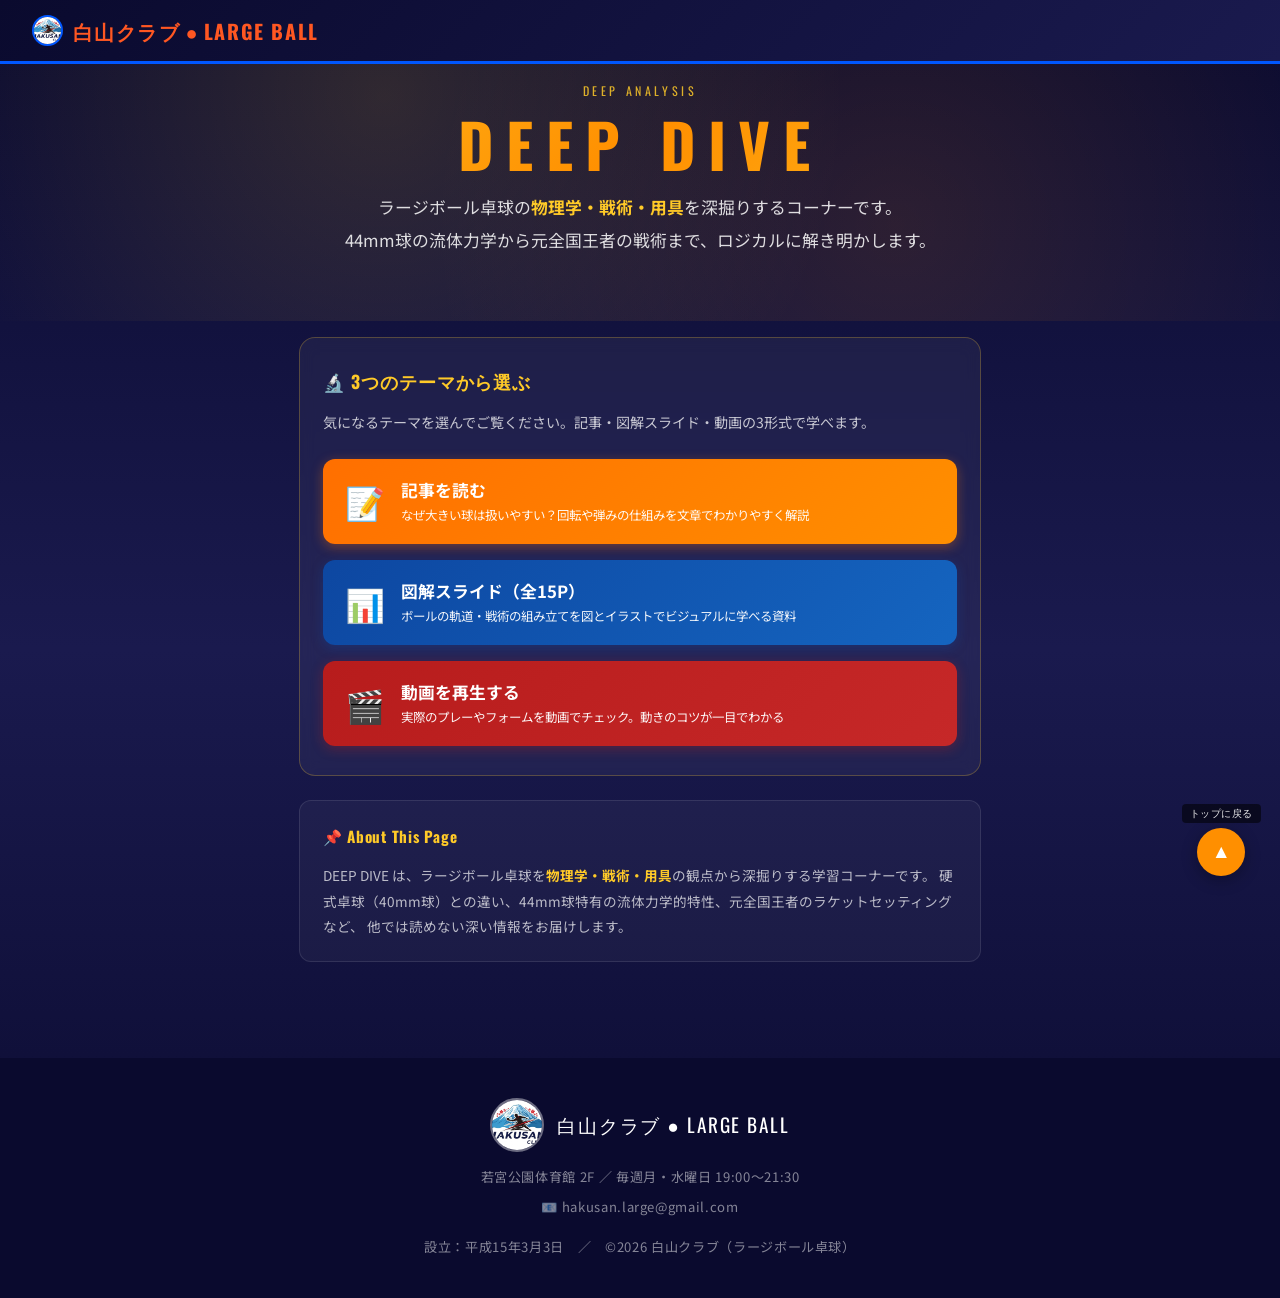
<file: deepdive.html>
<!DOCTYPE html>
<html lang="ja">
<head>
  <meta charset="UTF-8">
  <meta name="viewport" content="width=device-width, initial-scale=1.0">
  <title>DEEP DIVE｜ラージボール卓球の物理学・戦術・用具を深掘り解説 - 白山クラブ</title>

  <!-- Google Analytics -->
  <script async src="https://www.googletagmanager.com/gtag/js?id=G-62E06GLKBV"></script>
  <script>
    window.dataLayer = window.dataLayer || [];
    function gtag(){dataLayer.push(arguments);}
    gtag('js', new Date());
    gtag('config', 'G-62E06GLKBV');
  </script>

  <!-- SEO -->
  <meta name="description" content="ラージボール卓球（44mm球）の物理学・戦術・用具を徹底解説。元全国王者の戦術論、44mm球の流体力学的特性、サーブのルールまで、ロジカルに深掘り。記事・図解スライド15P・動画で学べます。">
  <meta name="keywords" content="ラージボール 物理学,ラージボール 戦術,ラージボール 44mm,ラージボール 用具,ラージボール 違い,ラージボール 練習,ラージボール ルール,ラージボール 上達">

  <!-- OGP -->
  <meta property="og:title" content="DEEP DIVE｜ラージボール卓球の物理学・戦術・用具を深掘り解説">
  <meta property="og:description" content="44mm球の流体力学から元全国王者の戦術まで、ラージボール卓球をロジカルに深掘り解説。記事・図解スライド・動画で学べる。">
  <meta property="og:type" content="article">
  <meta property="og:url" content="https://moviepingpong-art.github.io/hakusan-club/deepdive.html">
  <meta property="og:image" content="https://moviepingpong-art.github.io/hakusan-club/og-image.jpg">
  <meta property="og:image:width" content="1200">
  <meta property="og:image:height" content="630">
  <meta property="og:image:alt" content="DEEP DIVE - ラージボール卓球の物理学・戦術・用具">
  <meta property="og:site_name" content="白山ラージボール卓球クラブ">
  <meta property="og:locale" content="ja_JP">
  <meta name="twitter:card" content="summary_large_image">
  <meta name="twitter:title" content="DEEP DIVE｜ラージボール卓球を深掘り解説">
  <meta name="twitter:description" content="44mm球の物理学から元全国王者の戦術まで、ラージボールをロジカルに分析。">
  <meta name="twitter:image" content="https://moviepingpong-art.github.io/hakusan-club/og-image.jpg">
  <link rel="canonical" href="https://moviepingpong-art.github.io/hakusan-club/deepdive.html">

  <!-- favicon -->
  <link rel="icon" type="image/x-icon" href="favicon.ico">
  <link rel="icon" type="image/png" sizes="32x32" href="favicon-32x32.png">
  <link rel="icon" type="image/png" sizes="16x16" href="favicon-16x16.png">
  <link rel="apple-touch-icon" sizes="180x180" href="apple-touch-icon.png">
  <link rel="icon" type="image/png" sizes="192x192" href="android-chrome-192x192.png">
  <link rel="icon" type="image/png" sizes="512x512" href="android-chrome-512x512.png">
  <meta name="theme-color" content="#0a0a2e">

  <!-- 構造化データ（JSON-LD）：Article -->
  <script type="application/ld+json">
  {
    "@context": "https://schema.org",
    "@type": "Article",
    "headline": "ラージボール卓球の物理学・戦術・用具 - DEEP DIVE",
    "description": "ラージボール卓球（44mm球）の物理学的特性、元全国王者の戦術論、用具選びを徹底解説。",
    "url": "https://moviepingpong-art.github.io/hakusan-club/deepdive.html",
    "image": "https://moviepingpong-art.github.io/hakusan-club/og-image.jpg",
    "datePublished": "2026-05-21",
    "dateModified": "2026-05-30",
    "author": {
      "@type": "Organization",
      "name": "白山ラージボール卓球クラブ",
      "url": "https://moviepingpong-art.github.io/hakusan-club/"
    },
    "publisher": {
      "@type": "Organization",
      "name": "白山ラージボール卓球クラブ",
      "logo": {
        "@type": "ImageObject",
        "url": "https://moviepingpong-art.github.io/hakusan-club/og-image.jpg"
      }
    },
    "mainEntityOfPage": {
      "@type": "WebPage",
      "@id": "https://moviepingpong-art.github.io/hakusan-club/deepdive.html"
    },
    "about": [
      { "@type": "Thing", "name": "ラージボール卓球" },
      { "@type": "Thing", "name": "卓球の物理学" },
      { "@type": "Thing", "name": "卓球戦術" }
    ]
  }
  </script>

  <!-- パンくず構造化データ -->
  <script type="application/ld+json">
  {
    "@context": "https://schema.org",
    "@type": "BreadcrumbList",
    "itemListElement": [
      { "@type": "ListItem", "position": 1, "name": "白山ラージボール卓球クラブ", "item": "https://moviepingpong-art.github.io/hakusan-club/" },
      { "@type": "ListItem", "position": 2, "name": "DEEP DIVE", "item": "https://moviepingpong-art.github.io/hakusan-club/deepdive.html" }
    ]
  }
  </script>

  <link href="https://fonts.googleapis.com/css2?family=Noto+Sans+JP:wght@300;400;500;700;900&family=Oswald:wght@500;700&display=swap" rel="stylesheet">
  <link rel="stylesheet" href="style.css">
  <script>
  window.articleHTML = `
  <style>
    .article-body { font-family: 'Noto Sans JP', sans-serif; line-height: 1.95; color: rgba(255,255,255,0.88); font-size: 0.95rem; }
    .article-body h2 { font-family: 'Oswald', sans-serif; font-size: 1.4rem; color: #ffca28; margin: 2.5rem 0 1rem; padding-bottom: 0.6rem; border-bottom: 2px solid rgba(255,202,40,0.4); letter-spacing: 0.04em; }
    .article-body h2:first-child { margin-top: 0; }
    .article-body p { margin-bottom: 1.2rem; }
    .article-body strong { color: #ffca28; font-weight: 700; }
    .article-body blockquote { background: rgba(255,202,40,0.08); border-left: 4px solid #ffca28; padding: 1.2rem 1.5rem; margin: 1.5rem 0; border-radius: 0 8px 8px 0; font-size: 0.9rem; line-height: 1.85; color: rgba(255,255,255,0.78); }
    .article-body ul { padding-left: 1.5rem; margin-bottom: 1.2rem; }
    .article-body ul li { margin-bottom: 0.8rem; line-height: 1.85; }
    .article-body .lead { font-size: 1rem; font-weight: 500; color: rgba(255,255,255,0.95); padding: 1.2rem 1.4rem; background: linear-gradient(135deg, rgba(255,111,0,0.12), rgba(255,143,0,0.06)); border: 1px solid rgba(255,143,0,0.3); border-radius: 10px; margin-bottom: 1.5rem; }
    .article-body table { width: 100%; border-collapse: collapse; margin: 1.5rem 0; font-size: 0.85rem; background: rgba(255,255,255,0.04); border-radius: 8px; overflow: hidden; }
    .article-body table th { background: rgba(255,202,40,0.18); color: #ffca28; padding: 0.7rem 1rem; text-align: left; font-weight: 700; letter-spacing: 0.03em; border-bottom: 2px solid rgba(255,202,40,0.4); }
    .article-body table td { padding: 0.7rem 1rem; border-bottom: 1px solid rgba(255,255,255,0.07); color: rgba(255,255,255,0.82); }
    .article-body table tr:last-child td { border-bottom: none; }
    .article-body .closing { margin-top: 2.5rem; padding: 1.8rem; background: linear-gradient(135deg, rgba(255,111,0,0.15), rgba(229,57,53,0.08)); border: 1px solid rgba(255,143,0,0.35); border-radius: 12px; text-align: center; }
    .article-body .closing strong { font-size: 1.05rem; color: #ffd54f; display: block; margin-bottom: 0.4rem; }
  </style>
  <div class="article-body">
  
    <h2>1. 導入：その「お年寄りのスポーツ」という誤解が、あなたの上達を止めている</h2>
    <p>「ラージボールは、引退した世代がレクリエーションで楽しむもの」。もしあなたがそんな風に考えているなら、卓球指導者として断言しましょう。あなたは、硬式卓球（40mm球）を劇的に進化させる<strong>「究極のトレーニング機会」</strong>を見逃しています。</p>
    <p>かつて「新卓球」として提唱されたラージボールは、今やトッププレーヤーが続々と参戦し、高度な物理学と身体操作がぶつかり合う本格競技へと変貌を遂げました。実は、サービスルールのトス制限（16cmルール）がないなど、初心者にも入り口が広く設計されている一方、その本質は硬式以上にストイックです。<strong>「一撃で決まらない」からこそ問われる、ラリーの質と戦略性。</strong>硬式卓球で伸び悩むプレーヤーにこそ知ってほしい、その深淵な世界をロジカルに解き明かしていきます。</p>
  
    <h2>2. 「大きく、軽い」がもたらす速度減衰の物理学</h2>
    <p>ラージボールを打った際、誰もが驚くのが「打球の失速」です。これは単なる感覚ではなく、明確な流体力学的根拠があります。硬式球（40mm・2.7g）に対し、ラージボールは「44mm・2.2〜2.4g」。直径わずか4mmの差が、投影断面積を約21%も増大させ、空気抵抗（抗力）を飛躍的に高めています。</p>
    <blockquote>「40mmから44mmへとわずか4mm増加したことは、断面積において約21%の増大を意味し、これが空気抵抗（抗力）の増大に直結する。……この物理的特性は、技術面において『一撃で相手を抜き去る』ことの難しさを生じさせ、結果としてラリーの継続性を強制的に高める要因となっている。」<br><span style="color:rgba(255,255,255,0.55);font-size:0.82rem">― 物理的考察に関する専門的分析報告書より</span></blockquote>
    <p>さらに、重量の「軽さ」は、回転を持続させる「慣性モーメント」の低下を招きます。空気の粘性によって回転が急速に減衰するため、硬式のように「一度かけた回転の余韻」で勝負することができません。公認コーチの視点から言えば、ラージボールは<strong>「自ら回転をかけ続け、スイングし抜くこと」</strong>を常に要求する、非常にタフな物理条件を備えているのです。</p>
  
    <h3 style="color:#ffca28;font-family:'Oswald',sans-serif;font-size:1.05rem;margin-top:2rem;margin-bottom:0.6rem;letter-spacing:0.05em">【物理的特性の比較】</h3>
    <table>
      <thead>
        <tr><th>項目</th><th>硬式（40mm）</th><th>ラージボール（44mm）</th><th>技術的影響</th></tr>
      </thead>
      <tbody>
        <tr><td>直径</td><td>40mm</td><td>44mm</td><td>空気抵抗増大による急激な失速</td></tr>
        <tr><td>重量</td><td>約2.7g</td><td>約2.2g〜2.4g</td><td>慣性低下により回転が持続しにくい</td></tr>
        <tr><td>サーブ</td><td>16cm以上の挙手</td><td>16cm以上の挙手</td><td>※硬式と同じルール</td></tr>
        <tr><td>ラバー制限</td><td>自由</td><td>表ソフトのみ</td><td>回転量よりも「質」と「有無」の勝負</td></tr>
      </tbody>
    </table>
  
    <h2>3. 硬式の弱点を克服する「魔法の練習法」</h2>
    <p>内田コーチなどの指導現場では、ラージボールが硬式の技術向上に直結することが強調されています。特に、以下の2点は「硬式の停滞」を打破する特効薬となります。</p>
    <ul>
      <li><strong>「ボールの真後ろを捉える」感覚の養成</strong><br>ラージボールは速度が落ちやすく、使用ラバーは表ソフトのみ。慌てて「早打ち」をすれば、ボールはラバーの上でスリップし、ミスに繋がります。しっかりボールを引きつけ、<strong>「ボールの芯（真後ろ）」を捉える意識</strong>が不可欠です。この「待つ感覚」は、硬式に戻った際の打点選択に圧倒的な余裕をもたらします。</li>
      <li><strong>「キネティックチェーン（運動連鎖）」の体得</strong><br>飛ばないボールを相手コートの深くまで運ぶには、手先だけの操作は通用しません。地面を蹴った力を腰、肩、そしてラケットへと伝える「キネティックチェーン」が必要です。これは硬式で「食い込ませるドライブ」を打つ際のバネの動きそのもの。ラージで全身を使って「ボールを運ぶ」感覚を掴めば、硬式のドライブの威力は劇的に向上します。</li>
    </ul>
    <p style="margin-top:1.5rem"><strong>ラージボールで解決できる硬式の悩み：</strong></p>
    <ul>
      <li>足が止まって手だけで打ってしまう → 全身運動の強制習得</li>
      <li>打点がバラバラで安定しない → ボールを待つ、引きつける技術の向上</li>
      <li>サーブ・レシーブの精度が低い → 繊細なタッチの再教育</li>
    </ul>
  
    <h2>4. 守備の余裕が「攻撃の威力」を最大化する</h2>
    <p>全国大会に4度出場したJコーチの経験によれば、ラージボールにおける勝敗の分水嶺は「攻撃力」以上に<strong>「守備のバランス」</strong>にあります。格上相手には、単なる強打だけでは通用しません。Jコーチは全国大会のような大舞台を前に、「攻撃よりも守備の練習」を重視します。</p>
    <blockquote>「守備に自信を持つことで、心に余裕が生まれる。その余裕が、相手のミスを誘う戦術眼を研ぎ澄ますのです。」</blockquote>
    <p><strong>【推奨メニュー：全台ランダムブロック】</strong><br>送球者に卓球台の全面へランダムに強打してもらい、それをすべてブロックする練習です。最初はコースを固定して始め、徐々に範囲を広げます。これにより、ラージボール特有の「変化するナックル」への対応力と、卓越した予測能力が養われます。</p>
  
    <h2>5. ネット高「+2cm」が強いる繊細なタッチ</h2>
    <p>ラージボールのネット高は<strong>17.25cm</strong>。硬式（15.25cm）よりわずか2cm高いだけですが、戦術に与える影響は甚大です。この2cmの壁が、打球角度の制約を極めて厳しくします。特に「打点が低い状態でのミート打ち」はネットミスのリスクが急増するため、<strong>「常に高い打点で捉える」</strong>意識が徹底的に叩き込まれます。これは硬式において、スピードある展開を制するための必須条件です。</p>
    <p>また、サービスにおいても「擦る」だけでなく、高いネットを越えて低く収めるための「運ぶ」繊細なタッチが要求されます。表ソフトという制約下で、いかに「回転の有無（ナックル）」を使い分けるか。この駆け引きの濃密さは、硬式の比ではありません。</p>
  
    <h2>6. 用具の深淵：相澤理論とスポンジの選択哲学</h2>
    <p>用具選びにおいて、元全国王者の相澤光選手（本城クラブ）のセッティングは非常にロジカルです。相澤選手は、<strong>フォアに「ハヤテ44（スピード重視）」、バックに「ロイヤルラージ（安定重視）」</strong>を組み合わせています。ラージ特有の「スマッシュの多用」が求められるフォアには最大速度を、ラリー戦の起点となるバックには安定性を配置しているのです。</p>
    <p>また、用具選びの際に「厚ければいい」という考えは危険です。</p>
    <ul>
      <li><strong>特厚・MAXスポンジ：</strong>威力は最大化するが、食い込ませるために相応の筋力が要求される。</li>
      <li><strong>一段下げる（例：特厚→厚）：</strong>自分の力加減がダイレクトに伝わりやすくなり、操作性が劇的に向上する。</li>
    </ul>
    <p>さらに、近年主流の「気泡系スポンジ（テナジー等）」の技術はラージでも重要です。気泡がバネのように伸縮することで、飛ばないボールを掴み、はじき出す「球持ちと反発の両立」を実現します。相澤選手の<strong>「自分のスタイルに合わせつつ、弾みと球持ちを両立させる」</strong>という金言は、全プレーヤーが心に刻むべき指標です。</p>
  
    <h2>7. 結びに：ラージボールから始まる、新しい卓球ライフ</h2>
    <p>ラージボールは、単なる高齢者のレクリエーションではありません。ボールの減速、ネットの高さ、表ソフトの特性……それら独自の物理条件が生み出す、極めて知的な戦術スポーツです。</p>
    <p class="lead">「あなたは、その一球にどれだけの戦略を込めていますか？」</p>
    <div class="closing">
      <strong>もし今のあなたが硬式で行き詰まりを感じているなら</strong>
      明日からの練習の最後に、<strong style="display:inline">たった5分間だけ</strong>ラージボールを握ってみてください。<br>
      ボールを「待つ」余裕、身体の芯で「運ぶ」感覚が、あなたの卓球を本質から書き換えてくれるはずです。
    </div>
  
  </div>
  `;
  </script>


  <!-- 共通スクリプト -->
  <script src="images.js" defer></script>
  <script src="data.js" defer></script>
  <script src="main.js" defer></script>

  <!-- ページ専用スタイル -->
  <style>
    body.deepdive-page {
      background: linear-gradient(180deg, #0a0a2e 0%, #1a1a4e 50%, #0a0a2e 100%);
      min-height: 100vh;
      color: white;
    }
    .deepdive-hero {
      padding: 5rem 1.5rem 3rem;
      text-align: center;
      position: relative;
      overflow: hidden;
    }
    .deepdive-hero::before {
      content: '';
      position: absolute;
      inset: 0;
      background: radial-gradient(circle at 30% 30%, rgba(255,202,40,0.15), transparent 50%),
                  radial-gradient(circle at 70% 70%, rgba(255,143,0,0.12), transparent 50%);
      pointer-events: none;
    }
    .deepdive-label {
      font-family: 'Oswald', sans-serif;
      font-size: 0.75rem;
      letter-spacing: 0.3em;
      text-transform: uppercase;
      color: rgba(255,202,40,0.85);
      margin-bottom: 0.8rem;
      position: relative;
      z-index: 1;
    }
    .deepdive-title {
      font-family: 'Oswald', sans-serif;
      font-size: clamp(2.2rem, 6vw, 3.8rem);
      font-weight: 700;
      letter-spacing: 0.2em;
      color: transparent;
      background: linear-gradient(135deg, #ffca28, #ff8f00, #ffca28);
      -webkit-background-clip: text;
      background-clip: text;
      text-transform: uppercase;
      line-height: 1;
      margin: 0 0 1rem;
      animation: deepdiveGlow 3s ease-in-out infinite;
      position: relative;
      z-index: 1;
    }
    @keyframes deepdiveGlow {
      0%, 100% { filter: drop-shadow(0 0 20px rgba(255,202,40,0.4)); }
      50%      { filter: drop-shadow(0 0 32px rgba(255,143,0,0.7)); }
    }
    .deepdive-subtitle {
      font-family: 'Noto Sans JP', sans-serif;
      font-size: clamp(0.9rem, 2.5vw, 1.05rem);
      color: rgba(255,255,255,0.85);
      max-width: 640px;
      margin: 0 auto 1rem;
      line-height: 1.95;
      position: relative;
      z-index: 1;
    }
    .deepdive-content-wrap {
      max-width: 720px;
      margin: 0 auto;
      padding: 1rem 1.2rem 4rem;
      position: relative;
      z-index: 2;
    }
    .deepdive-back-link {
      display: inline-flex;
      align-items: center;
      gap: 0.4rem;
      color: white;
      text-decoration: none;
      font-size: 0.85rem;
      font-weight: 600;
      padding: 0.45rem 1rem;
      background: rgba(255,255,255,0.1);
      border: 1px solid rgba(255,255,255,0.25);
      border-radius: 50px;
      transition: background 0.2s;
    }
    .deepdive-back-link:hover {
      background: rgba(255,255,255,0.2);
    }
    .deepdive-header {
      background: linear-gradient(135deg, #0a0a2e, #1a1a4e) !important;
    }
  </style>
</head>

<body class="deepdive-page">

<!-- HEADER -->
<header class="deepdive-header">
  <a href="index.html" class="logo">
    <img data-img="1" src="" class="logo-img" alt="白山クラブ ロゴ">
    <span class="logo-text">白山クラブ <span class="dot">●</span> Large Ball</span>
  </a>
  <nav id="globalNav"></nav>
</header>

<!-- ページヒーロー -->
<section class="deepdive-hero">
  <p class="deepdive-label">Deep Analysis</p>
  <h1 class="deepdive-title">DEEP DIVE</h1>
  <p class="deepdive-subtitle">
    ラージボール卓球の<strong style="color:#ffca28">物理学・戦術・用具</strong>を深掘りするコーナーです。<br>
    44mm球の流体力学から元全国王者の戦術まで、ロジカルに解き明かします。
  </p>
</section>

<!-- メインコンテンツ -->
<div class="deepdive-content-wrap">

  <div style="background:rgba(255,255,255,0.05);border:1px solid rgba(255,202,40,0.25);border-radius:16px;padding:1.8rem 1.4rem;margin-bottom:1.5rem;backdrop-filter:blur(8px)">
    <h2 style="color:#ffca28;font-family:'Oswald',sans-serif;font-size:1.1rem;margin:0 0 0.8rem;letter-spacing:0.05em">🔬 3つのテーマから選ぶ</h2>
    <p style="color:rgba(255,255,255,0.75);font-size:0.88rem;line-height:1.7;margin-bottom:1.5rem">
      気になるテーマを選んでご覧ください。記事・図解スライド・動画の3形式で学べます。
    </p>
    <div style="display:flex;flex-direction:column;gap:1rem">

      <!-- 記事を読む -->
      <button onclick="openViewer('article')" style="display:flex;align-items:center;gap:1rem;text-align:left;background:linear-gradient(135deg,#ff6f00,#ff8f00);color:white;border:none;border-radius:12px;padding:1.2rem 1.4rem;cursor:pointer;box-shadow:0 3px 12px rgba(255,111,0,0.35);font-family:'Noto Sans JP',sans-serif;transition:transform 0.15s" onmouseover="this.style.transform='translateY(-2px)'" onmouseout="this.style.transform=''">
        <span style="font-size:2rem;flex-shrink:0">📝</span>
        <span style="display:flex;flex-direction:column;gap:0.25rem;flex:1">
          <span style="font-size:1.05rem;font-weight:700">記事を読む</span>
          <span style="font-size:0.78rem;opacity:0.95;line-height:1.5">なぜ大きい球は扱いやすい？回転や弾みの仕組みを文章でわかりやすく解説</span>
        </span>
      </button>

      <!-- 図解スライド -->
      <button onclick="openViewer('pdf')" style="display:flex;align-items:center;gap:1rem;text-align:left;background:linear-gradient(135deg,#0d47a1,#1565c0);color:white;border:none;border-radius:12px;padding:1.2rem 1.4rem;cursor:pointer;box-shadow:0 3px 12px rgba(13,71,161,0.35);font-family:'Noto Sans JP',sans-serif;transition:transform 0.15s" onmouseover="this.style.transform='translateY(-2px)'" onmouseout="this.style.transform=''">
        <span style="font-size:2rem;flex-shrink:0">📊</span>
        <span style="display:flex;flex-direction:column;gap:0.25rem;flex:1">
          <span style="font-size:1.05rem;font-weight:700">図解スライド（全15P）</span>
          <span style="font-size:0.78rem;opacity:0.95;line-height:1.5">ボールの軌道・戦術の組み立てを図とイラストでビジュアルに学べる資料</span>
        </span>
      </button>

      <!-- 動画を再生 -->
      <button onclick="openViewer('video')" style="display:flex;align-items:center;gap:1rem;text-align:left;background:linear-gradient(135deg,#b71c1c,#c62828);color:white;border:none;border-radius:12px;padding:1.2rem 1.4rem;cursor:pointer;box-shadow:0 3px 12px rgba(183,28,28,0.35);font-family:'Noto Sans JP',sans-serif;transition:transform 0.15s" onmouseover="this.style.transform='translateY(-2px)'" onmouseout="this.style.transform=''">
        <span style="font-size:2rem;flex-shrink:0">🎬</span>
        <span style="display:flex;flex-direction:column;gap:0.25rem;flex:1">
          <span style="font-size:1.05rem;font-weight:700">動画を再生する</span>
          <span style="font-size:0.78rem;opacity:0.95;line-height:1.5">実際のプレーやフォームを動画でチェック。動きのコツが一目でわかる</span>
        </span>
      </button>

    </div>
  </div>

  <!-- このコーナーの説明 -->
  <div style="background:rgba(255,255,255,0.04);border:1px solid rgba(255,255,255,0.1);border-radius:12px;padding:1.4rem;margin-bottom:2rem">
    <h2 style="font-family:'Oswald',sans-serif;font-size:0.95rem;color:#ffca28;margin:0 0 0.8rem;letter-spacing:0.05em">📌 About This Page</h2>
    <p style="font-size:0.85rem;color:rgba(255,255,255,0.7);line-height:1.85;margin:0">
      DEEP DIVE は、ラージボール卓球を<strong style="color:#ffca28">物理学・戦術・用具</strong>の観点から深掘りする学習コーナーです。
      硬式卓球（40mm球）との違い、44mm球特有の流体力学的特性、元全国王者のラケットセッティングなど、
      他では読めない深い情報をお届けします。
    </p>
  </div>

</div>

<!-- FOOTER -->
<footer>
  <div class="footer-logo" style="display:flex;align-items:center;justify-content:center;gap:0.8rem;margin-bottom:0.8rem">
    <img data-img="1" src="" style="width:54px;height:54px;border-radius:50%;object-fit:cover;border:2px solid rgba(255,255,255,0.4)" alt="白山クラブロゴ">
    <span>白山クラブ ● Large Ball</span>
  </div>
  <p>若宮公園体育館 2F ／ 毎週月・水曜日 19:00〜21:30</p>
  <p style="margin-top:0.4rem">📧 hakusan.large@gmail.com</p>
  <p style="margin-top:1rem">設立：平成15年3月3日　／　©2026 白山クラブ（ラージボール卓球）</p>
</footer>

<!-- ビューアーモーダル（記事・PDF・動画共通） -->
<div id="viewerModal" style="display:none;position:fixed;inset:0;background:rgba(0,0,0,0.92);z-index:9999;
     flex-direction:column;">
  <!-- ヘッダー（固定） -->
  <div id="viewerHeader" style="flex-shrink:0;display:flex;align-items:center;justify-content:space-between;
       padding:0.9rem 1.2rem;background:rgba(0,0,0,0.6);border-bottom:1px solid rgba(255,255,255,0.1);
       backdrop-filter:blur(8px);">
    <h2 id="modalTitle" style="font-family:'Oswald',sans-serif;font-size:1.05rem;color:white;
        letter-spacing:0.04em;margin:0;flex:1;padding-right:1rem;line-height:1.3"></h2>
    <button onclick="closeViewer()" style="flex-shrink:0;background:rgba(255,255,255,0.1);color:white;
        border:1px solid rgba(255,255,255,0.2);border-radius:8px;padding:0.45rem 1rem;
        cursor:pointer;font-size:0.88rem;white-space:nowrap">✕ 閉じる</button>
  </div>
  <!-- コンテンツ（スクロール領域） -->
  <div id="modalContent" style="flex:1;overflow-y:auto;color:rgba(255,255,255,0.9);
       padding:0.5rem 1rem 0;"></div>
  <!-- PDF専用フッターナビ -->
  <div id="pdfNavFooter" style="display:none;flex-shrink:0;background:rgba(10,8,30,0.95);
       border-top:1px solid rgba(255,255,255,0.12);padding:0.75rem 1rem;backdrop-filter:blur(8px);">
    <div id="pdfDots" style="display:flex;gap:0.4rem;justify-content:center;flex-wrap:wrap;
         margin-bottom:0.65rem;"></div>
    <div style="display:flex;gap:0.8rem;justify-content:center;align-items:center;">
      <button class="pdf-nav-btn" id="pdfPrevBtn" onclick="changePdfPage(-1)">◀ 前へ</button>
      <span id="pdfPageLabel" style="color:rgba(255,255,255,0.7);font-size:0.88rem;min-width:60px;text-align:center"></span>
      <button class="pdf-nav-btn" id="pdfNextBtn" onclick="changePdfPage(1)">次へ ▶</button>
    </div>
  </div>
</div>


<script>
  /* トップに戻るボタンを <html> 直下に生成し、祖先のtransform等の影響を完全に排除して固定表示する */
  (function(){
    function makeBtn(){
      if (document.getElementById('backToTopFixed')) return;
      var wrap = document.createElement('div');
      wrap.id = 'backToTopFixed';
      wrap.style.cssText = 'position:fixed;bottom:1.5rem;right:1.2rem;z-index:2147483647;display:flex;flex-direction:column;align-items:center;gap:0.3rem;pointer-events:auto';
      var label = document.createElement('span');
      label.textContent = 'トップに戻る';
      label.style.cssText = 'font-size:0.62rem;color:rgba(255,255,255,0.9);background:rgba(0,0,0,0.55);padding:0.15rem 0.5rem;border-radius:4px;letter-spacing:0.05em;white-space:nowrap';
      var btn = document.createElement('button');
      btn.textContent = '▲';
      btn.style.cssText = 'width:48px;height:48px;background:#ff8f00;color:#fff;border:none;border-radius:50%;cursor:pointer;font-size:1.2rem;box-shadow:0 4px 16px rgba(0,0,0,0.3);display:flex;align-items:center;justify-content:center;transition:transform 0.2s';
      btn.onclick = function(){ location.href = 'index.html'; };
      btn.onmouseover = function(){ btn.style.transform = 'translateY(-3px)'; };
      btn.onmouseout  = function(){ btn.style.transform = ''; };
      wrap.appendChild(label);
      wrap.appendChild(btn);
      document.documentElement.appendChild(wrap);
    }
    if (document.readyState === 'loading') {
      document.addEventListener('DOMContentLoaded', makeBtn);
    } else {
      makeBtn();
    }
  })();
</script>
</body>
</html>
</file>
<file: style.css>
/* ============================================================
   白山クラブ｜ラージボール卓球  -  style.css
   ============================================================ */

/* ------------------------------------------------------------
   1. CSS カスタムプロパティ（変数）
   ------------------------------------------------------------ */
:root {
  --primary:       #0057ff;
  --primary-light: #3a7fff;
  --primary-pale:  #e0eaff;
  --primary-dark:  #0040cc;
  --accent:        #ff5722;
  --accent2:       #ffca28;
  --bg:            #f4f6fb;
  --card:          #ffffff;
  --text-dark:     #1a1a2e;
  --text-mid:      #4a4a6a;
  --text-light:    #9090b0;
  --border:        #e0e4f0;
}

/* ------------------------------------------------------------
   2. リセット・ベース
   ------------------------------------------------------------ */
*  { margin: 0; padding: 0; box-sizing: border-box; }
html { scroll-behavior: smooth; }
body {
  font-family: 'Noto Sans JP', sans-serif;
  background: var(--bg);
  color: var(--text-dark);
  line-height: 1.8;
}

/* ------------------------------------------------------------
   3. ヘッダー・ナビ
   ------------------------------------------------------------ */
header {
  position: fixed; top: 0; left: 0; right: 0; z-index: 100;
  background: rgba(255,255,255,0.97);
  backdrop-filter: blur(12px);
  border-bottom: 3px solid var(--primary);
  padding: 0 2rem;
  display: flex; align-items: center; justify-content: space-between;
  height: 64px;
  gap: 1rem;
}
.logo {
  font-family: 'Oswald', sans-serif;
  font-size: 1.25rem; font-weight: 700;
  color: var(--primary);
  letter-spacing: 0.08em;
  text-decoration: none;
  text-transform: uppercase;
  display: flex; align-items: center; gap: 0.6rem;
}
.logo-img {
  width: 31px; height: 31px;
  border-radius: 50%; object-fit: cover;
  border: 2px solid var(--primary);
  flex-shrink: 0;
}
.logo-text { display: flex; align-items: center; gap: 0.3rem; }
.logo span  { color: var(--accent); }

nav { display: flex; gap: 1.6rem; }
nav a {
  font-size: 0.78rem; font-weight: 700;
  color: var(--text-mid);
  text-decoration: none;
  letter-spacing: 0.1em; text-transform: uppercase;
  transition: color 0.2s;
  position: relative;
}
nav a::after {
  content: '';
  position: absolute; bottom: -4px; left: 0; right: 0;
  height: 2px; background: var(--accent);
  transform: scaleX(0); transition: transform 0.2s;
}
nav a:hover           { color: var(--primary); }
nav a:hover::after    { transform: scaleX(1); }

/* ------------------------------------------------------------
   4. ヒーローセクション
   ------------------------------------------------------------ */
.hero {
  min-height: 100vh;
  display: flex; align-items: center; justify-content: center;
  position: relative; overflow: hidden;
  padding-top: 64px;
  background: linear-gradient(135deg, #0a0a2e 0%, #0057ff 60%, #1a1aff 100%);
}
.hero-bg-shape { position: absolute; border-radius: 50%; }
.hero-bg-shape.s1 { width:700px; height:700px; background:white;         opacity:0.06; top:-200px;  right:-200px; }
.hero-bg-shape.s2 { width:500px; height:500px; background:var(--accent2); opacity:0.08; bottom:-150px; left:-150px; }
.hero-bg-shape.s3 { width:300px; height:300px; background:var(--accent);  opacity:0.06; top:40%; left:25%; }

.hero-content {
  text-align: center; z-index: 1;
  animation: fadeUp 0.9s ease both;
  padding: 0 1.5rem;
  display: flex; flex-direction: column; align-items: center;
}
.hero-badge {
  display: inline-block;
  background: var(--accent); color: white;
  font-size: clamp(0.85rem, 3.5vw, 1.2rem); font-weight: 700;
  letter-spacing: 0.08em;
  padding: 0.5em 1.8em; border-radius: 4px;
  margin-bottom: 0.9rem;
  white-space: nowrap;
}
.hero h1 {
  font-family: 'Oswald', sans-serif;
  font-size: clamp(2.2rem, 6vw, 4.5rem);
  font-weight: 700; color: white;
  line-height: 1.1; letter-spacing: 0.05em; text-transform: uppercase;
}
.hero h1 ruby rt {
  line-height: 0.9;
}
.hero h1 ruby {
  ruby-position: over;
}
.hero h1 .accent-txt { color: var(--accent2); }
.hero h1 .sub {
  font-family: 'Noto Sans JP', sans-serif;
  font-size: 0.28em; color: rgba(255,255,255,0.7);
  display: block; font-weight: 400;
  margin-top: 0.6em; letter-spacing: 0.2em; text-transform: none;
}
.hero-catch {
  margin: 1.8rem 0 1.2rem;
  display: flex;
  flex-direction: column;
  align-items: center;
  gap: 0.6rem;
}
@media (max-width: 600px) {
  .hero-catch {
    margin: 0.8rem 0 0.4rem;
    gap: 0.35rem;
  }
  .hero-catch-main {
    line-height: 1.45;
  }
}

/* ① 上段：小さめのラベル風 */
.hero-catch-sub {
  font-size: 0.95rem;
  font-weight: 700;
  color: #ff9a40;
  letter-spacing: 0.2em;
  text-transform: uppercase;
  border: 1.5px solid rgba(255,154,64,0.5);
  border-radius: 50px;
  padding: 0.25rem 1.2rem;
  display: inline-block;
  animation: fadeUp 0.8s ease 0.2s both;
}

/* ② 中段：メインコピー・最大サイズ */
.hero-catch-main {
  font-size: clamp(1.25rem, 4vw, 1.7rem);
  font-weight: 900;
  color: #ffffff;
  line-height: 1.65;
  letter-spacing: 0.04em;
  text-shadow: 0 2px 20px rgba(0,0,0,0.4);
  animation: fadeUp 0.8s ease 0.4s both;
}

/* ③ 下段：締めの一言・オレンジ強調 */
.hero-catch-close {
  font-size: clamp(1.05rem, 3vw, 1.3rem);
  font-weight: 700;
  color: #ffca28;
  letter-spacing: 0.12em;
  text-shadow: 0 0 20px rgba(255,202,40,0.35);
  animation: fadeUp 0.8s ease 0.6s both;
}

/* ------------------------------------------------------------
   5. ボタン
   ------------------------------------------------------------ */
.btn {
  display: inline-block;
  padding: 0.8em 2.4em; border-radius: 6px;
  font-size: 0.88rem; font-weight: 700;
  text-decoration: none;
  letter-spacing: 0.1em; text-transform: uppercase;
  transition: all 0.22s; cursor: pointer;
  font-family: 'Noto Sans JP', sans-serif; border: none;
}
.btn-primary {
  background: var(--accent); color: white;
  box-shadow: 0 6px 20px rgba(255,87,34,0.4);
}
.btn-primary:hover {
  background: #e64a19;
  transform: translateY(-3px);
  box-shadow: 0 10px 28px rgba(255,87,34,0.5);
}
.btn-outline {
  border: 2px solid white; color: white; background: transparent;
}
.btn-outline:hover { background: white; color: var(--primary); transform: translateY(-3px); }
.btn-outline-dark {
  border: 2px solid var(--primary); color: var(--primary); background: transparent;
}
.btn-outline-dark:hover { background: var(--primary); color: white; transform: translateY(-3px); }

/* ------------------------------------------------------------
   6. セクション共通
   ------------------------------------------------------------ */
section { padding: 6rem 1.5rem; }
.section-inner { max-width: 960px; margin: 0 auto; }
.section-label {
  font-family: 'Oswald', sans-serif;
  font-size: 0.78rem; letter-spacing: 0.25em;
  color: var(--accent); font-weight: 500;
  text-transform: uppercase; margin-bottom: 0.4rem;
}
.section-title {
  font-family: 'Oswald', sans-serif;
  font-size: clamp(1.8rem, 4vw, 2.8rem);
  font-weight: 700; color: var(--text-dark);
  margin-bottom: 1rem; line-height: 1.2; letter-spacing: 0.04em;
}
.section-title .blue { color: var(--primary); }
.section-desc {
  color: var(--text-mid); font-size: 0.95rem;
  max-width: 600px; margin-bottom: 3rem; line-height: 2;
}

/* ------------------------------------------------------------
   7. About セクション
   ------------------------------------------------------------ */
#about { background: white; }
#clubinfo { background: linear-gradient(180deg, #f0f5ff 0%, #ffffff 100%); }
.about-grid {
  display: grid; grid-template-columns: 1fr 1fr;
  gap: 4rem; align-items: center;
}
.about-text h3 {
  font-family: 'Oswald', sans-serif; font-size: 1rem;
  color: var(--primary); margin-bottom: 0.6rem; margin-top: 1.5rem;
  letter-spacing: 0.06em; text-transform: uppercase;
}
.about-text h3:first-child { margin-top: 0; }
.about-text p { font-size: 0.92rem; color: var(--text-mid); line-height: 2; }

/* ------------------------------------------------------------
   8. Schedule セクション
   ------------------------------------------------------------ */
#schedule { background: linear-gradient(180deg, #f0f5ff 0%, #ffffff 100%); }
.schedule-card {
  background: linear-gradient(135deg, #0a0a2e 0%, #0057ff 100%);
  border-radius: 16px; padding: 3rem; color: white;
  display: grid; grid-template-columns: 1fr 1fr 1fr;
  gap: 2rem; position: relative; overflow: hidden;
}
.schedule-card::before {
  content: '🏓';
  position: absolute; right: 1.5rem; top: 50%; transform: translateY(-50%);
  font-size: 7rem; opacity: 0.07;
}
.schedule-item h4 {
  font-family: 'Oswald', sans-serif; font-size: 0.72rem;
  letter-spacing: 0.2em; opacity: 0.65;
  margin-bottom: 0.6rem; text-transform: uppercase;
}
.schedule-item p {
  font-family: 'Oswald', sans-serif; font-size: 1.4rem;
  font-weight: 500; line-height: 1.5;
}
.schedule-item .note {
  font-size: 0.78rem; opacity: 0.65;
  margin-top: 0.4rem; font-family: 'Noto Sans JP', sans-serif;
}

/* ------------------------------------------------------------
   9. Recruit セクション
   ------------------------------------------------------------ */
#recruit { background: linear-gradient(180deg, #fff4ef 0%, #fff9f7 100%); }
.recruit-grid {
  display: grid; grid-template-columns: 1fr 1fr;
  gap: 3rem; align-items: start;
}
.recruit-points { list-style: none; display: flex; flex-direction: column; gap: 1rem; }
.recruit-points li {
  display: flex; align-items: flex-start; gap: 1rem;
  background: var(--card); border-radius: 10px;
  padding: 1rem 1.2rem;
  border-left: 4px solid var(--primary);
  box-shadow: 0 2px 10px rgba(0,87,255,0.06);
  transition: transform 0.2s;
}
.recruit-points li:hover              { transform: translateX(4px); }
.recruit-points li:nth-child(2)       { border-left-color: var(--accent); }
.recruit-points li:nth-child(3)       { border-left-color: #00c896; }
.recruit-points li:nth-child(4)       { border-left-color: var(--accent2); }
.recruit-points li:nth-child(5)       { border-left-color: var(--primary-light); }
.recruit-points li:nth-child(6)       { border-left-color: var(--accent); }
.recruit-points .rp-icon              { font-size: 1.4rem; flex-shrink: 0; }
.recruit-points .rp-text strong {
  display: block; color: var(--text-dark);
  font-size: 0.92rem; font-weight: 700; margin-bottom: 0.2rem;
}
.recruit-points .rp-text span        { font-size: 0.82rem; color: var(--text-mid); line-height: 1.7; }

/* ------------------------------------------------------------
   10. Gallery セクション
   ------------------------------------------------------------ */
#gallery { background: linear-gradient(180deg, #f5f0ff 0%, #ffffff 100%); }
.gallery-tabs { display: flex; gap: 0.6rem; flex-wrap: wrap; margin-bottom: 2rem; }
.gallery-tab {
  padding: 0.5em 1.4em; border-radius: 6px;
  font-size: 0.82rem; font-weight: 700; cursor: pointer;
  border: 2px solid var(--border); background: white; color: var(--text-mid);
  transition: all 0.2s; letter-spacing: 0.05em;
  font-family: 'Noto Sans JP', sans-serif;
}
.gallery-tab.active,
.gallery-tab:hover { background: var(--primary); color: white; border-color: var(--primary); }
.gallery-grid {
  display: grid;
  grid-template-columns: repeat(3, 1fr);
  grid-auto-rows: auto;
  column-gap: 1.4rem;
  row-gap: 1.8rem;
  max-height: 680px;
  overflow-y: auto;
  overflow-x: hidden;
  -webkit-overflow-scrolling: touch;
  padding: 0.8rem;
  scrollbar-gutter: stable;
  align-items: start;
}
.gallery-grid::-webkit-scrollbar { width: 8px; }
.gallery-grid::-webkit-scrollbar-track { background: var(--primary-pale); border-radius: 4px; }
.gallery-grid::-webkit-scrollbar-thumb { background: var(--primary); border-radius: 4px; }
.gallery-item {
  position: relative;
  border-radius: 10px;
  overflow: hidden;
  aspect-ratio: 4/3;
  background: var(--primary-pale);
  cursor: pointer;
  transition: transform 0.2s, box-shadow 0.2s;
  box-shadow: 0 2px 8px rgba(0,0,0,0.12);
  width: 100%;
  display: block;
  min-width: 0;
}
.gallery-item:hover { transform: scale(1.03); box-shadow: 0 10px 28px rgba(0,0,0,0.14); }
.gallery-item img {
  width: 100%;
  height: 100%;
  object-fit: cover;
  display: block;
  position: absolute;
  inset: 0;
}
.gallery-item .gallery-label {
  position: absolute; bottom: 0; left: 0; right: 0;
  background: linear-gradient(transparent, rgba(0,0,0,0.7));
  color: white; font-size: 0.76rem;
  padding: 1.5rem 0.8rem 0.6rem;
  opacity: 1; transition: opacity 0.2s;
}
.gallery-item:hover .gallery-label { opacity: 1; }
.gallery-item.has-title .gallery-label { opacity: 1; }

/* ライトボックス */
.lightbox {
  display: none; position: fixed; inset: 0;
  background: rgba(0,0,0,0.9); z-index: 999;
  align-items: center; justify-content: center; padding: 2rem;
}
.lightbox.open    { display: flex; }
.lightbox img     { max-width: 90vw; max-height: 85vh; border-radius: 8px; object-fit: contain; }
.lightbox-close {
  position: absolute; top: 1.2rem; right: 1.5rem;
  color: white; font-size: 2rem; cursor: pointer; background: none; border: none;
}

/* ------------------------------------------------------------
   🏆 栄光の記録（champions）
   ------------------------------------------------------------ */
.champions-grid {
  display: grid;
  grid-template-columns: repeat(3, 1fr);
  column-gap: 1.4rem;
  row-gap: 1.8rem;
  padding: 0.4rem;
  align-items: start;
}
.champions-item {
  position: relative;
  border-radius: 12px;
  overflow: hidden;
  aspect-ratio: 4/3;
  background: #fff8e1;
  cursor: pointer;
  transition: transform 0.2s, box-shadow 0.2s;
  box-shadow: 0 2px 10px rgba(212,160,23,0.25);
  border: 2px solid #ffd700;
  width: 100%;
  display: block;
  min-width: 0;
}
.champions-item:hover { transform: scale(1.03); box-shadow: 0 10px 28px rgba(212,160,23,0.4); }
.champions-item img {
  width: 100%; height: 100%;
  object-fit: cover; display: block;
  position: absolute; inset: 0;
}
.champions-item .champions-label {
  position: absolute; bottom: 0; left: 0; right: 0;
  background: linear-gradient(transparent, rgba(90,64,0,0.85));
  color: #fff; font-size: 0.8rem;
  padding: 1.5rem 0.8rem 0.7rem;
}
.champions-item .champions-label strong { font-size: 0.88rem; letter-spacing: 0.03em; }
@media (max-width: 768px) {
  .champions-grid { grid-template-columns: repeat(2, 1fr); column-gap: 0.9rem; row-gap: 1.1rem; }
}

/* ------------------------------------------------------------
   11. Matches セクション
   ------------------------------------------------------------ */
#matches { background: linear-gradient(180deg, #fffbf0 0%, #fff8e6 100%); }
.match-list  { display: flex; flex-direction: column; gap: 1rem; }
.match-card  {
  background: var(--card); border: 1px solid var(--border); border-radius: 10px;
  padding: 1.2rem 1.5rem;
  display: flex; align-items: center; gap: 1.5rem;
  box-shadow: 0 2px 8px rgba(0,0,0,0.05); transition: transform 0.2s;
}
.match-card:hover        { transform: translateX(4px); }
.match-date              { min-width: 90px; text-align: center; }
.match-date .md          { font-family: 'Oswald', sans-serif; font-size: 1.5rem; color: var(--primary); font-weight: 700; line-height: 1; }
.match-date .my          { font-size: 0.75rem; color: var(--text-light); }
.match-divider           { width: 1px; height: 40px; background: var(--border); }
.match-info .mi-title    { font-size: 0.95rem; font-weight: 700; color: var(--text-dark); }
.match-info .mi-place    { font-size: 0.8rem; color: var(--text-light); margin-top: 0.2rem; }
.match-result            { margin-left: auto; font-size: 0.8rem; padding: 0.3em 1em; border-radius: 4px; font-weight: 700; white-space: nowrap; }
.match-result.win        { background: var(--primary-pale); color: var(--primary); }
.match-result.scheduled  { background: #fff8e1; color: #b07800; }

/* スマホ：大会結果カードを縦並びにして結果ラベルの縦潰れを防ぐ */
@media (max-width: 768px) {
  .match-card {
    flex-direction: column;
    align-items: flex-start;
    gap: 0.6rem;
    padding: 1rem 1.2rem;
  }
  .match-card .match-date {
    display: flex;
    align-items: baseline;
    gap: 0.5rem;
    min-width: 0;
    text-align: left;
  }
  .match-card .match-date .my { margin-top: 0; }
  .match-card .match-divider { display: none; }
  .match-card .match-info { width: 100%; }
  /* 結果ラベルを左寄せにし、横書きで折り返す */
  .match-card .match-result {
    margin-left: 0;
    white-space: normal;
    align-self: flex-start;
  }
  .match-card > div[style*="margin-left:auto"] {
    margin-left: 0 !important;
    width: 100%;
  }
}
.match-placeholder {
  background: var(--card); border: 2px dashed var(--border); border-radius: 10px;
  padding: 3rem; text-align: center; color: var(--text-light); font-size: 0.9rem;
}

/* ------------------------------------------------------------
   12. Contact セクション
   ------------------------------------------------------------ */
#contact                  { background: linear-gradient(135deg, #0a0a2e 0%, #0057ff 100%); }
#contact .section-label   { color: var(--accent2); }
#contact .section-title   { color: white; }
#contact .section-desc    { color: rgba(255,255,255,0.75); }
.contact-card {
  background: white; border-radius: 16px; padding: 3rem;
  max-width: 600px; margin: 0 auto; text-align: center;
  box-shadow: 0 20px 60px rgba(0,0,0,0.2);
}
.contact-card > p { font-size: 0.92rem; color: var(--text-mid); margin-bottom: 1.5rem; line-height: 2; }

/* ------------------------------------------------------------
   13. フッター
   ------------------------------------------------------------ */
footer {
  background: #0a0a2e; color: rgba(255,255,255,0.5);
  text-align: center; padding: 2.5rem 1.5rem;
  font-size: 0.82rem; letter-spacing: 0.05em;
}
footer .footer-logo {
  font-family: 'Oswald', sans-serif; color: white;
  font-size: 1.2rem; letter-spacing: 0.1em;
  margin-bottom: 0.5rem; text-transform: uppercase;
}

/* ------------------------------------------------------------
   14. トップへ戻るボタン
   ------------------------------------------------------------ */
#backToTop {
  position: fixed; bottom: 1.5rem; right: 1.2rem;
  width: 48px; height: 48px;
  background: var(--primary); color: white; border: none;
  border-radius: 50%; cursor: pointer; font-size: 1.2rem;
  box-shadow: 0 4px 16px rgba(0,0,0,0.3); z-index: 500;
  opacity: 0; transform: translateY(20px);
  transition: opacity 0.3s, transform 0.3s;
  display: flex; align-items: center; justify-content: center;
}
#backToTop.visible  { opacity: 1; transform: translateY(0); }
#backToTop:hover    { background: var(--primary-dark); transform: translateY(-3px); }

/* ------------------------------------------------------------
   15. Deep Dive セクション（記事・PDF・動画ビューア）
   ------------------------------------------------------------ */
.article-h2 {
  font-family: 'Oswald', sans-serif; font-size: 1.4rem; color: #ffca28;
  margin: 2rem 0 0.8rem; padding-bottom: 0.5rem; border-bottom: 2px solid #ffca28;
}
.article-h3 {
  font-family: 'Oswald', sans-serif; font-size: 1.1rem; color: #64b5f6;
  margin: 1.5rem 0 0.6rem; padding-left: 0.8rem; border-left: 3px solid #64b5f6;
}
.article-h4 { font-size: 0.95rem; color: #a5d6a7; margin: 1rem 0 0.4rem; }
.article-p  { color: rgba(255,255,255,0.85); line-height: 1.9; margin-bottom: 1rem; font-size: 0.92rem; }
.article-li {
  color: rgba(255,255,255,0.75); line-height: 1.8;
  margin-bottom: 0.4rem; font-size: 0.9rem;
  list-style: none; padding-left: 1rem;
}
.article-li::before { content: "▶ "; color: #ffca28; font-size: 0.75rem; }
.pdf-nav-btn {
  background: rgba(255,255,255,0.15); color: white;
  border: 1px solid rgba(255,255,255,0.3); border-radius: 8px;
  padding: 0.5rem 1.2rem; cursor: pointer; font-size: 0.9rem;
  transition: background 0.2s;
}
.pdf-nav-btn:hover { background: rgba(255,255,255,0.3); }

/* ------------------------------------------------------------
   16. アニメーション・キーフレーム
   ------------------------------------------------------------ */
@keyframes fadeUp {
  from { opacity: 0; transform: translateY(30px); }
  to   { opacity: 1; transform: translateY(0); }
}
@keyframes flashBorder {
  0%,100% { box-shadow: 0 0 0 0  rgba(46,125,50,0.6); }
  50%     { box-shadow: 0 0 0 10px rgba(46,125,50,0); }
}
@keyframes deepdiveGlow {
  0%,100% { filter: brightness(1)   drop-shadow(0 0  8px rgba(255,202,40,0.4)); }
  50%     { filter: brightness(1.2) drop-shadow(0 0 20px rgba(255,202,40,0.8)); }
}
@keyframes pulse {
  0%,100% { opacity: 1; }
  50%     { opacity: 0.4; }
}

/* Orange HUB フロートアニメーション */
@keyframes float1 { 0%,100%{transform:translateY(  0px) rotate(-15deg)} 50%{transform:translateY(-25px) rotate(-10deg)} }
@keyframes float2 { 0%,100%{transform:translateY(  0px) rotate( 25deg)} 50%{transform:translateY(-20px) rotate( 30deg)} }
@keyframes float3 { 0%,100%{transform:translateY(  0px) rotate(-30deg)} 50%{transform:translateY(-30px) rotate(-25deg)} }
@keyframes float4 { 0%,100%{transform:translateY(  0px) rotate(-20deg)} 50%{transform:translateY(-18px) rotate(-15deg)} }
@keyframes float5 { 0%,100%{transform:translateY(  0px) rotate( 35deg)} 50%{transform:translateY(-22px) rotate( 40deg)} }
@keyframes float6 { 0%,100%{transform:translateY(  0px) rotate( 20deg)} 50%{transform:translateY(-28px) rotate( 15deg)} }
@keyframes float7 { 0%,100%{transform:translateY(  0px) rotate( 15deg)} 50%{transform:translateY(-20px) rotate( 20deg)} }
@keyframes float8 { 0%,100%{transform:translateY(  0px) rotate( 40deg)} 50%{transform:translateY(-24px) rotate( 35deg)} }
@keyframes float9 { 0%,100%{transform:translateY(  0px) rotate(-10deg)} 50%{transform:translateY(-26px) rotate( -5deg)} }
@keyframes floatA { 0%,100%{transform:translateY(  0px) rotate(-20deg)} 50%{transform:translateY(-15px) rotate(-25deg)} }
@keyframes floatB { 0%,100%{transform:translateY(  0px) rotate(-40deg)} 50%{transform:translateY(-20px) rotate(-45deg)} }
@keyframes floatC { 0%,100%{transform:translateY(  0px) rotate( 22deg)} 50%{transform:translateY(-28px) rotate( 17deg)} }
@keyframes floatD { 0%,100%{transform:translateY(  0px) rotate( -8deg)} 50%{transform:translateY(-16px) rotate(-13deg)} }
@keyframes floatE { 0%,100%{transform:translateY(  0px) rotate( 18deg)} 50%{transform:translateY(-32px) rotate( 23deg)} }
@keyframes floatF { 0%,100%{transform:translateY(  0px) rotate(-12deg)} 50%{transform:translateY(-22px) rotate( -7deg)} }

/* ------------------------------------------------------------
   17. スクロールフェードイン
   ------------------------------------------------------------ */
.fade-in         { opacity: 0; transform: translateY(20px); transition: opacity 0.6s ease, transform 0.6s ease; }
.fade-in.visible { opacity: 1; transform: translateY(0); }

/* ------------------------------------------------------------
   18. レスポンシブ（スマートフォン）
   ------------------------------------------------------------ */
@media (max-width: 700px) {
  nav { display: none; }
  .about-grid,
  .recruit-grid,
  .features-grid,
  .schedule-card { grid-template-columns: 1fr; }
  .gallery-grid {
    grid-template-columns: repeat(2, 1fr);
    max-height: 540px;
    column-gap: 1rem;
    row-gap: 1.4rem;
    padding: 0.6rem;
  }
  section { padding: 4rem 1.2rem; }
}

/* ------------------------------------------------------------
   フォーカスモード（メニューからジャンプ時）
   ------------------------------------------------------------ */
body.focus-mode header,
body.focus-mode .hero,
body.focus-mode footer { display: none !important; }

body.focus-mode section { display: none !important; }
body.focus-mode section.focus-target { display: block !important; }

/* スマホでの動画表示修正 */
@media (max-width: 768px) {
  #communityIntroVideo {
    object-fit: contain !important;
    background: #000;
  }
}

/* スマホでクラブ一覧カードを横幅いっぱいに */
@media (max-width: 768px) {
  #clubListCard {
    padding: 0.8rem 0.3rem !important;
    border-radius: 8px !important;
    margin-left: -1.2rem !important;
    margin-right: -1.2rem !important;
  }
}
@media (max-width: 768px) {
  #clubTable {
    font-size: 0.7rem !important;
    table-layout: fixed;
    width: 100% !important;
  }
  #clubTable th,
  #clubTable td {
    padding: 0.35rem 0.25rem !important;
    font-size: 0.7rem !important;
    word-break: break-all;
    white-space: normal !important;
  }
  #clubTable th:nth-child(1),
  #clubTable td:nth-child(1) { width: 14% !important; }
  #clubTable th:nth-child(2),
  #clubTable td:nth-child(2) { width: 26% !important; }
  #clubTable th:nth-child(3),
  #clubTable td:nth-child(3) { width: 34% !important; }
  #clubTable th:nth-child(4),
  #clubTable td:nth-child(4) { width: 26% !important; }
  #clubTable td span {
    font-size: 0.65rem !important;
    padding: 0.1rem 0.25rem !important;
  }
}

/* スマホでのスクロール制御 */
body.focus-mode {
  overflow: hidden !important;
  height: 100vh !important;
  position: fixed !important;
  width: 100% !important;
}
body.focus-mode section.focus-target {
  height: 100vh !important;
  overflow-y: auto !important;
  -webkit-overflow-scrolling: touch !important;
}

#focusExitBtn {
  display: none;
  position: fixed;
  bottom: 1.5rem;
  right: 1.2rem;
  z-index: 9100;
  flex-direction: column;
  align-items: center;
  gap: 0.3rem;
}
#focusExitBtn.visible { display: flex; }
#focusExitBtn span {
  font-size: 0.62rem;
  color: rgba(255,255,255,0.9);
  background: rgba(0,0,0,0.65);
  padding: 0.15rem 0.5rem;
  border-radius: 4px;
  letter-spacing: 0.05em;
  white-space: nowrap;
}
#focusExitBtn button {
  width: 52px; height: 52px;
  background: var(--primary);
  color: white; border: none;
  border-radius: 50%; cursor: pointer;
  font-size: 1.3rem;
  box-shadow: 0 4px 18px rgba(0,0,0,0.35);
  display: flex; align-items: center; justify-content: center;
  transition: background 0.2s, transform 0.2s;
}
#focusExitBtn button:hover { transform: translateY(-3px); }

/* ------------------------------------------------------------
   クラブ案内タブ（clubinfo）
   ------------------------------------------------------------ */
.clubinfo-tabs {
  display: flex;
  gap: 0.6rem;
  flex-wrap: wrap;
  margin-bottom: 2rem;
}
.clubinfo-tab {
  padding: 0.6rem 1.4rem;
  border: 2px solid var(--border);
  border-radius: 50px;
  background: var(--card);
  color: var(--text-mid);
  font-size: 0.88rem;
  font-weight: 700;
  font-family: 'Noto Sans JP', sans-serif;
  cursor: pointer;
  transition: background 0.2s, color 0.2s, border-color 0.2s;
}
.clubinfo-tab.active,
.clubinfo-tab:hover {
  background: var(--primary);
  color: white;
  border-color: var(--primary);
}
.clubinfo-panel {
  animation: fadeInPanel 0.3s ease;
}
@keyframes fadeInPanel {
  from { opacity: 0; transform: translateY(8px); }
  to   { opacity: 1; transform: translateY(0); }
}
</file>
